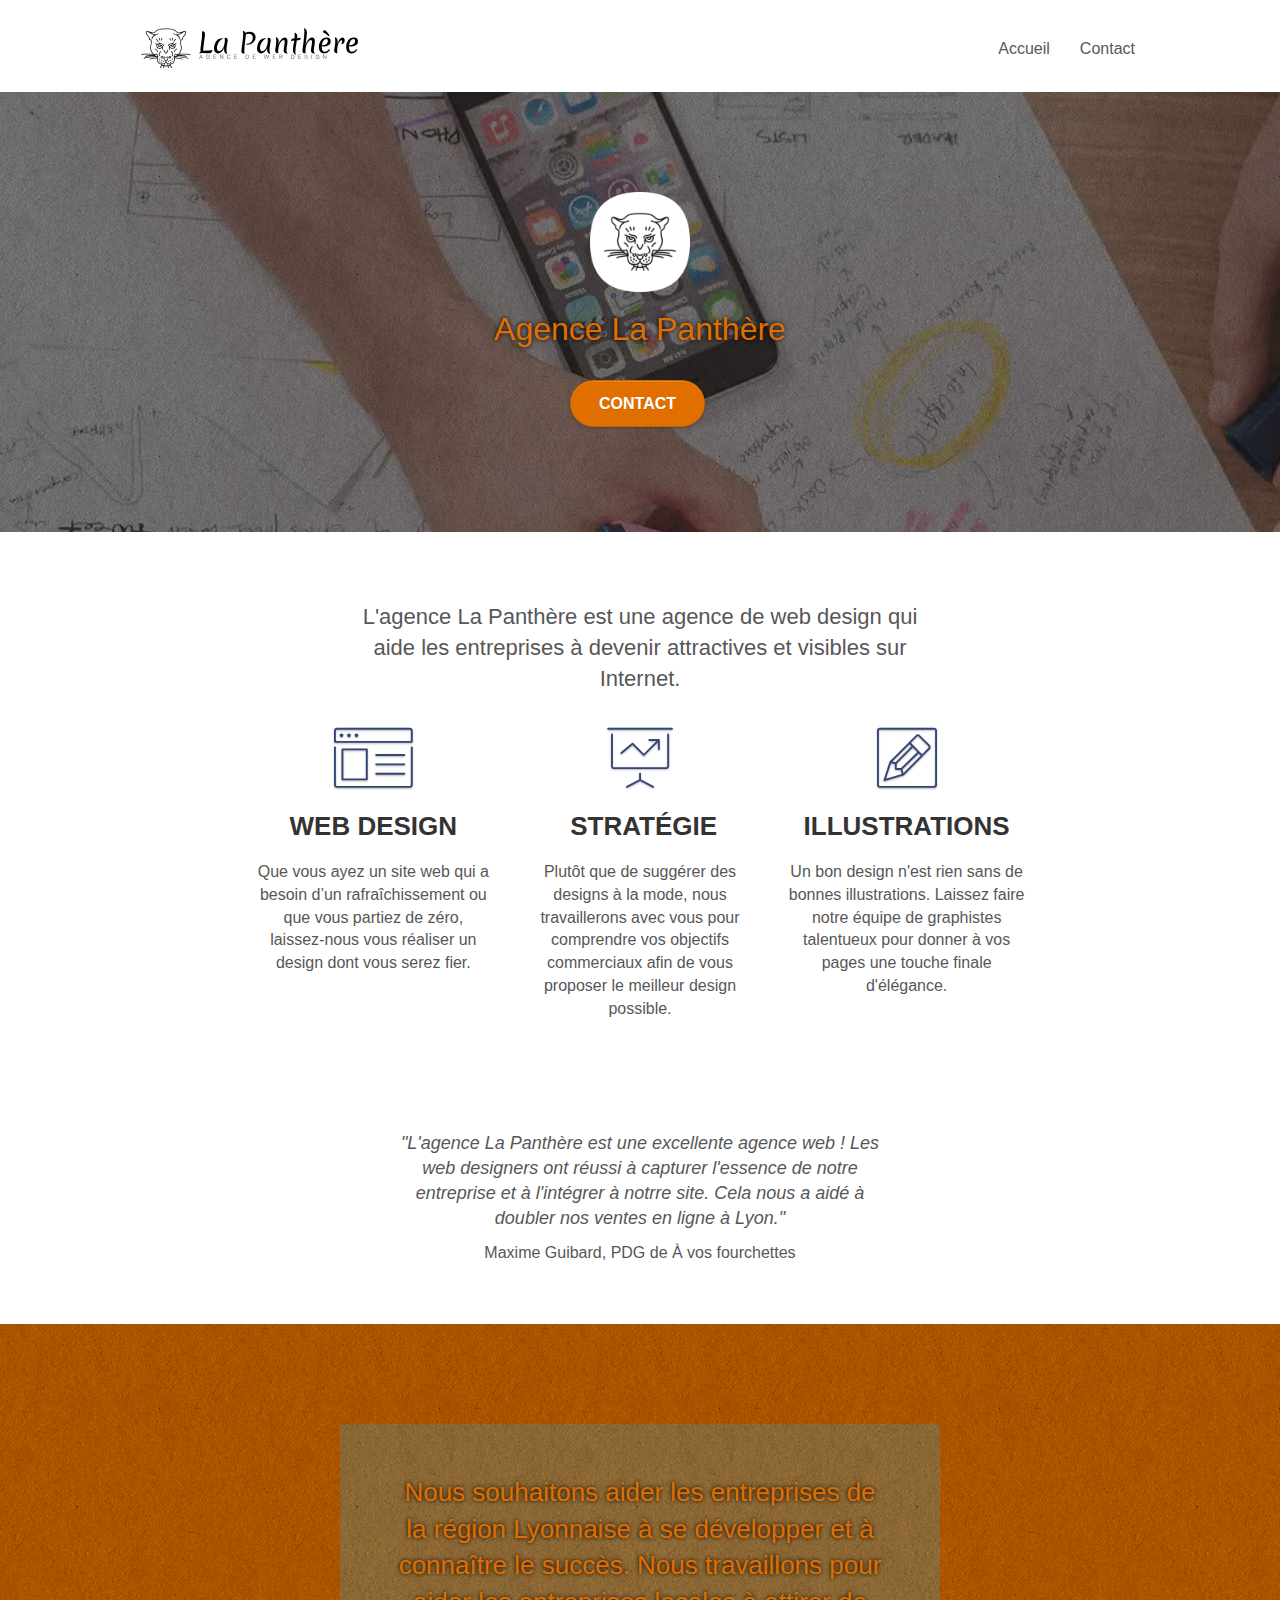
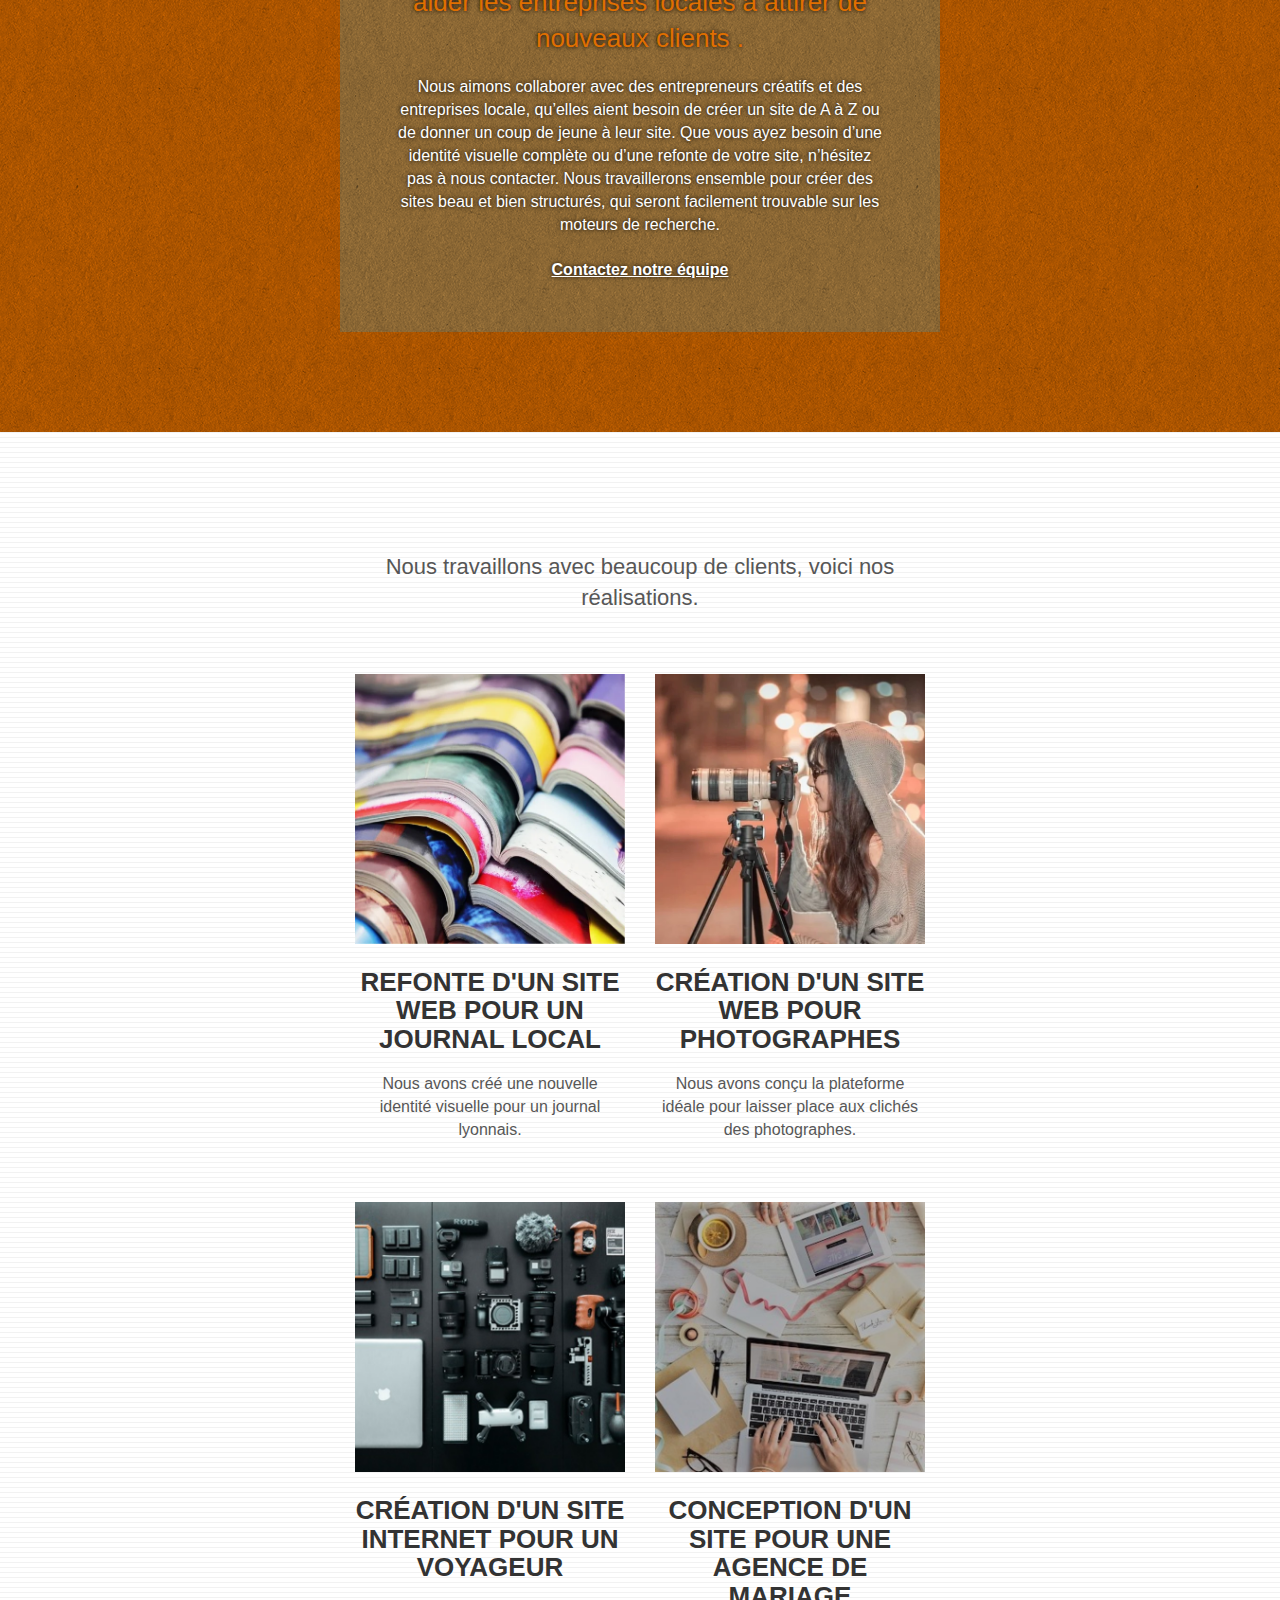
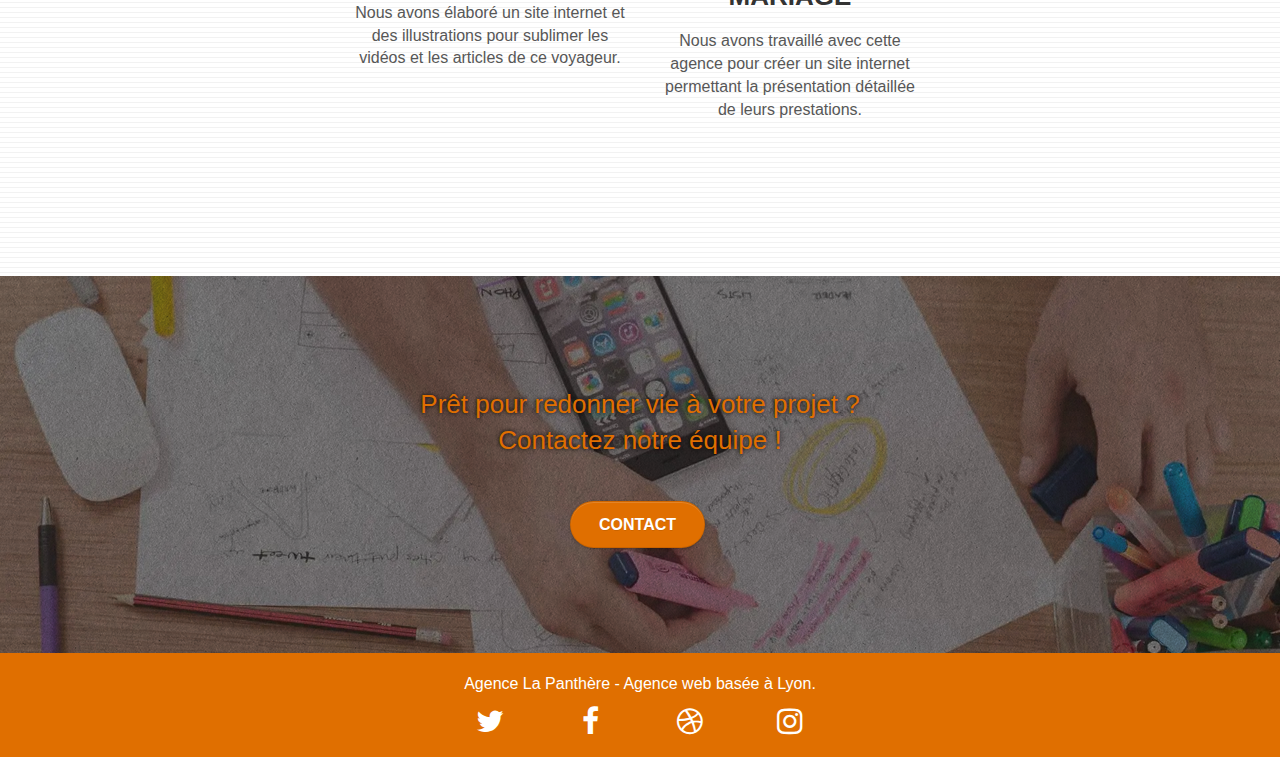
<file: index.html>
<!doctype html>
<html lang="fr">
<head>
    <meta charset="utf-8">
    <meta name="keywords" content="seo, google, site web, site internet, agence design paris, agence design, agence design,agence design,agence design,agence design,agence design,agence design,agence design,agence design">
    <meta name="description" content="L'agence La Panthère est une agence de web design qui aide les entreprises à devenir attractives et visibles sur Internet">
    <meta name="viewport" content="width=device-width, initial-scale=1.0, viewport-fit=cover">
    <link rel="shortcut icon" type="image/png" href="favicon.jpg">
    
	<link rel="stylesheet" type="text/css" href="./css/bootstrap.css">
	<link rel="stylesheet" type="text/css" href="style.css">
	<link rel="stylesheet" type="text/css" href="./css/font-awesome.css">
	<link rel="stylesheet" type="text/css" href="./css/et-line.css">
	
    
	<script src="./js/jquery-2.1.0.js"></script>
	<script src="./js/bootstrap.js"></script>
	<script src="./js/blocs.js"></script>
	<script src="./js/jquery.touchSwipe.js" defer></script>
	<script src="./js/gmaps.js"></script>

    <title>Agence Web La Panthère</title>

    
<!-- Analytics -->
 
<!-- Analytics END -->
    
</head>
<body>
<!-- Principal conteneur -->
<div class="page-container">
    
<!-- bloc-0 -->
<header class="bloc bgc-white l-bloc " id="bloc-0">
	<div class="container bloc-sm">

		<nav class="navbar row">
			<div class="navbar-header">
				<a class="navbar-brand" href="index.html"><img src="img/agence-la-panthere-monochrome.svg" alt="Agence La Panthère" height="40" /></a>
				<button id="nav-toggle" type="button" class="ui-navbar-toggle navbar-toggle" data-toggle="collapse" data-target=".navbar-1">
					<span class="sr-only">Toggle navigation</span><span class="icon-bar"></span><span class="icon-bar"></span><span class="icon-bar"></span>
				</button>
			</div>
			<div class="collapse navbar-collapse navbar-1 special-dropdown-nav">
				<ul class="site-navigation nav navbar-nav">
					<li>
						<a href="index.html">Accueil</a>
					</li>
					<li>
					</li>
					<li>
						<a href="page2.html">Contact</a>
					</li>
				</ul>
			</div>
		</nav>
	</div>
</header>
<!-- bloc-0 END -->

<!-- bloc-1-presentation -->
<section class="bloc bgc-dark-slate-blue bg-banniere d-bloc bg-t-edge bloc-bg-texture texture-paper b-parallax" id="bloc-1-hero">
	<div class="container bloc-lg">
		<div class="row tight-width-whitespace">
			<article class="col-sm-12">
				<img src="img/logo.webp" class="center-block image-resize-mode" width="100" alt="Logo de l'Agence web La Panthère" />
				<h1 class="text-center hero-bloc-text tc-white ">
					Agence La Panthère
				</h1>
				<div class="text-center">
					<a href="page2.html" class="btn btn-lg btn-clean btn-rd cta-hero btn-atomic-tangerine" id="cta-hero">Contact</a>
				</div>
			</article>
		</div>
	</div>
</section>
<!-- bloc-1-presentation END -->

<!-- bloc-2-services -->
<main class="bloc bgc-white l-bloc" id="bloc-2-services">
	<div class="container bloc-md">
		<div class="row">
			<div class="col-sm-12 text-center">
				<h2>L'agence La Panthère est une agence de web design qui aide les entreprises à devenir attractives et visibles sur Internet.
				</h2>
			</div>
		</div>
		<div class="row voffset-lg med-width-whitespace">
			<div class="col-sm-4">
				<div class="text-center">
					<span class="et-icon-browser sm-shadow icon-dark-slate-blue icons icon-lg"></span>
				</div>
				<h3 class="mg-md text-center">
					Web design
				</h3>
				<p class="text-center ">
					Que vous ayez un site web qui a besoin d&rsquo;un rafraîchissement ou que vous partiez de zéro, laissez-nous vous réaliser un design dont vous serez fier.
				</p>
			</div>
			<div class="col-sm-4">
				<div class="text-center">
					<span class="et-icon-presentation sm-shadow icon-dark-slate-blue icons icon-lg"></span>
				</div>
				<h3 class="mg-md text-center">
					&nbsp;Stratégie
				</h3>
				<p class="text-center ">
					Plutôt que de suggérer des designs à la mode, nous travaillerons avec vous pour comprendre vos objectifs commerciaux afin de vous proposer le meilleur design possible.<br>
				</p>
			</div>
			<div class="col-sm-4">
				<div class="text-center">
					<span class="et-icon-edit sm-shadow icon-dark-slate-blue icons icon-lg"></span>
				</div>
				<h3 class="mg-md text-center">
					Illustrations
				</h3>
				<p class="text-center ">
					Un bon design n'est rien sans de bonnes illustrations. Laissez faire notre équipe de graphistes talentueux pour donner à vos pages une touche finale d'élégance.
				</p>
			</div>
		</div>
		<div class="row voffset-lg voffset">
			<div class="col-xs-12 col-md-8 col-md-offset-2 text-center">
				<h2>
					"L'agence La Panthère est une excellente agence web ! Les web designers ont réussi à capturer l'essence de notre entreprise et à l'intégrer à notrre site. Cela nous a aidé à doubler nos ventes en ligne à Lyon."
				</h2>
				<p>Maxime Guibard, PDG de À vos fourchettes</p>
			</div>
		</div>
	</div>
</main>
<!-- bloc-2-services END -->

<!-- bloc-3-what-i-do -->
<div class="bloc tc-white bgc-atomic-tangerine bg-presentation d-bloc bloc-bg-texture texture-paper b-parallax" id="bloc-3-what-i-do">
	<div class="container bloc-lg">
		<div class="row tight-width-whitespace black-background">
			<div class="col-sm-12">
				<h2 class="mg-md text-center tc-white">
					Nous souhaitons aider les entreprises de la région Lyonnaise à se développer et à connaître le succès. Nous travaillons pour aider les entreprises locales à attirer de nouveaux clients .<br>
				</h2>
				<p class="text-center white">
					Nous aimons collaborer avec des entrepreneurs créatifs et des entreprises locale, qu’elles aient besoin de créer un site de A à Z ou de donner un coup de jeune à leur site. Que vous ayez besoin d’une identité visuelle complète ou d’une refonte de votre site, n’hésitez pas à nous contacter. Nous travaillerons ensemble pour créer des sites beau et bien structurés, qui seront facilement trouvable sur les moteurs de recherche. <br><br><a class="ltc-white bold-link" href="page2.html">Contactez notre équipe</a><br>
				</p>
			</div>
		</div>
	</div>
</div>
<!-- bloc-3-what-i-do END -->

<!-- bloc-4-portfolio -->
<section class="bloc bgc-white bg-lines-h2-bg bg-repeat l-bloc" id="bloc-4-portfolio">
	<div class="container bloc-lg">
		<div class="row">
			<div class="col-sm-12 text-center">
				<h2>
					Nous travaillons avec beaucoup de clients, voici nos réalisations.
				</h2>
			</div>
		</div>
		<div class="row tight-width-whitespace portfolio-row">
			<div class="col-sm-6">
				<a href="#" data-lightbox="img/1.webp" data-gallery-id="gallery-1" data-caption="Refonte d'un site web pour un journal local" data-frame="snapshot-lb"><img src="img/1.webp" alt="Refonte d'un site web journal" class="img-responsive portfolio-thumb" /></a>
				<h3 class="mg-md text-center">
					Refonte d'un site web pour un journal local
				</h3>
				<p class="text-center">
					Nous avons créé une nouvelle identité visuelle pour un journal lyonnais.
				</p>
			</div>
			<div class="col-sm-6">
				<a href="#" data-lightbox="img/2.webp" data-gallery-id="gallery-1" data-caption="Création d'un site web pour photographes" data-frame="snapshot-lb"><img src="img/2.webp" class="img-responsive portfolio-thumb" alt="Création d'un site web pour photographes" /></a>
				<h3 class="mg-md text-center">
					Création d'un site web pour photographes
				</h3>
				<p class="text-center">
					Nous avons conçu la plateforme idéale pour laisser place aux clichés des photographes.
				</p>
			</div>
		</div>
		<div class="row tight-width-whitespace portfolio-row">
			<div class="col-sm-6">
				<a href="#" data-lightbox="img/3.webp" data-gallery-id="gallery-1" data-caption="Création d'un site internet pour un voyageur" data-frame="snapshot-lb"><img src="img/3.webp" class="img-responsive portfolio-thumb" alt="Création d'un site web pour voyageur"/></a>
				<h3 class="mg-md text-center">
					Création d'un site internet pour un voyageur
				</h3>
				<p class="text-center">
					Nous avons élaboré un site internet et des illustrations pour sublimer les vidéos et les articles de ce voyageur.
				</p>
			</div>
			<div class="col-sm-6">
				<a href="#" data-lightbox="img/4.webp" data-gallery-id="gallery-1" data-caption="Conception d'un site pour une agence de mariage" data-frame="snapshot-lb"><img src="img/4.webp" class="img-responsive portfolio-thumb" alt="Création d'un site web pour agence de mariage" /></a>
				<h3 class="mg-md text-center">
					Conception d'un site pour une agence de mariage
				</h3>
				<p class="text-center">
					Nous avons travaillé avec cette agence pour créer un site internet permettant la présentation détaillée de leurs prestations.
				</p>
			</div>
		</div>
	</div>
</section>
<!-- bloc-4-portfolio END -->

<!-- bloc-5-cta -->
<section class="bloc bgc-dark-slate-blue bg-banniere d-bloc bloc-bg-texture texture-paper" id="bloc-5-cta">
	<div class="container bloc-lg">
		<div class="row">
			<h2 class="mg-md text-center tc-white">
				Prêt pour redonner vie à votre projet ?<br>Contactez notre équipe !
			</h2>
			<div class="col-sm-12 text-center">
				<a href="page2.html" class="btn btn-atomic-tangerine btn-clean btn-rd btn-lg cta-hero">Contact</a>
			</div>
		</div>
	</div>
</section>
<!-- bloc-5-cta END -->

<!-- Footer - bloc-8 -->
<footer class="bloc bgc-atomic-tangerine d-bloc" id="bloc-8">
	<div class="container bloc-sm">
		<div class="row">
			<div class="col-sm-12">
				<p class="text-center white">
					Agence La Panthère - Agence web basée à Lyon.<br>
				</p>
				<div class="row row-no-gutters social">
					<div class="col-sm-3">
						<div class="text-center">
							<a class="social" aria-label="Accédez à notre compte twitter" href="index.html"><span class="fa fa-twitter icon-md"></span></a>
						</div>
					</div>
					<div class="col-sm-3">
						<div class="text-center">
							<a class="social" aria-label="Accédez à notre compte facebook" href="index.html"><span class="fa fa-facebook icon-md"></span></a>
						</div>
					</div>
					<div class="col-sm-3">
						<div class="text-center">
							<a class="social" aria-label="Accédez à notre compte dribble" href="index.html"><span class="fa fa-dribbble icon-md"></span></a>
						</div>
					</div>
					<div class="col-sm-3">
						<div class="text-center">
							<a class="social" aria-label="Accédez à notre compte instagram" href="index.html"><span class="fa fa-instagram icon-md"></span></a>
						</div>
					</div>
				</div>
			</div>
		</div>
	</div>
</footer>
<!-- Footer - bloc-8 END -->

</div>
<!-- Principal conteneur END -->
    

</body>
</html>
</file>
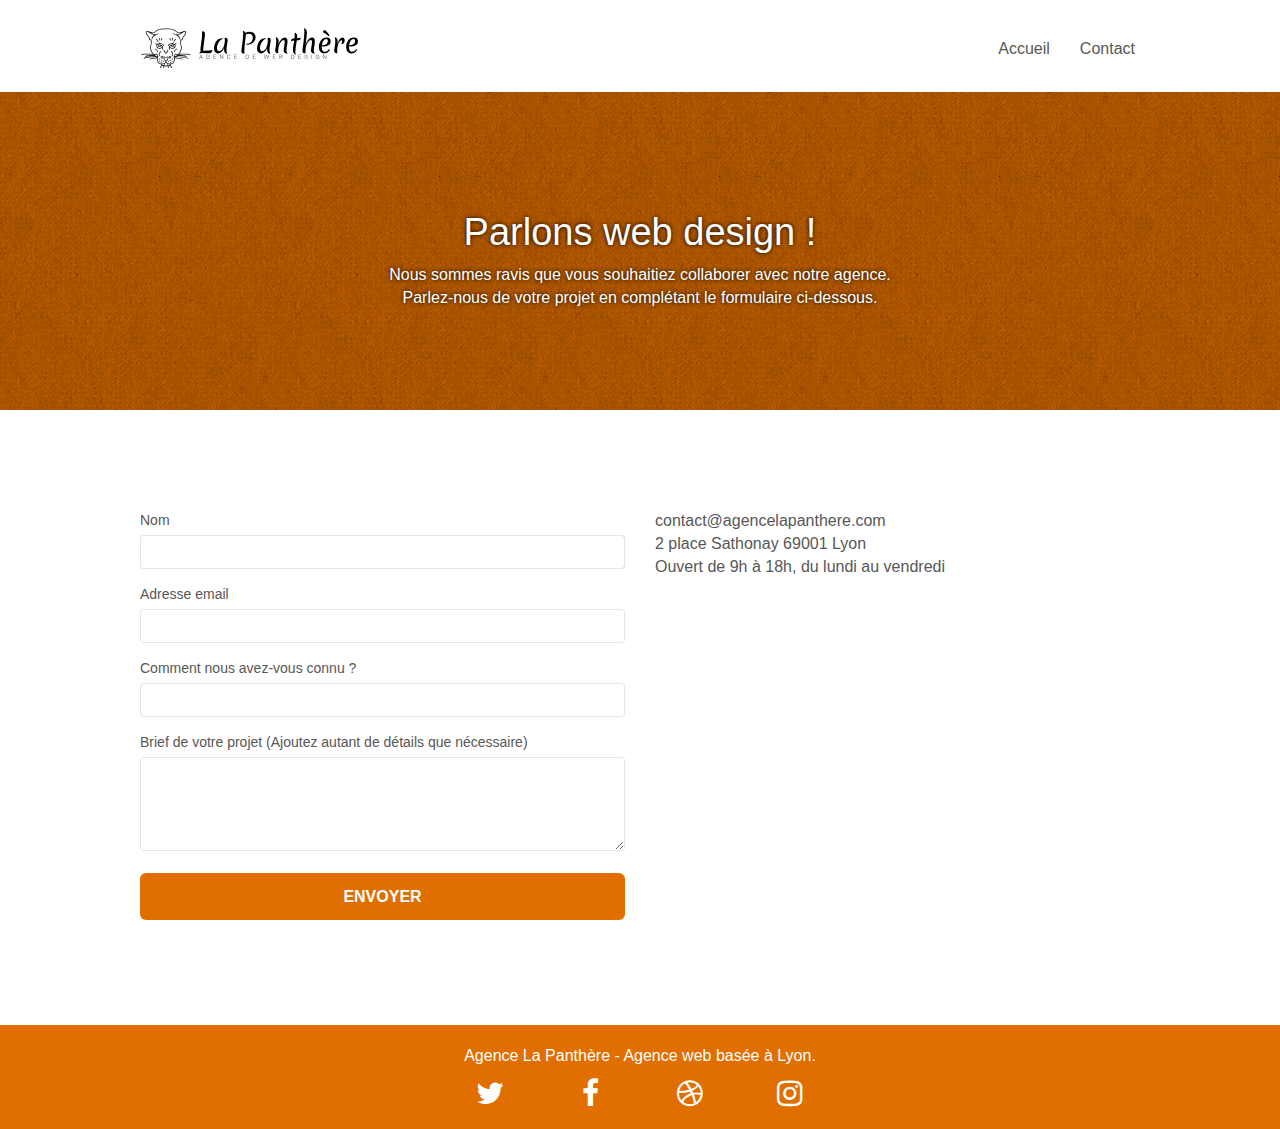
<file: page2.html>
<!doctype html>
<html lang="fr">
<head>
    <meta charset="utf-8">
    <meta name="keywords" content="">
    <meta name="description" content="L'agence La Panthère est une agence de web design qui aide les entreprises à devenir attractives et visibles sur Internet">
    <meta name="viewport" content="width=device-width, initial-scale=1.0, viewport-fit=cover">
    <link rel="shortcut icon" type="image/png" href="favicon.jpg">
    
	<link rel="stylesheet" type="text/css" href="./css/bootstrap.css">
	<link rel="stylesheet" type="text/css" href="style.css">
	<link rel="stylesheet" type="text/css" href="./css/font-awesome.css">
	<link rel="stylesheet" type="text/css" href="./css/et-line.css">
	
    
	<script src="./js/jquery-2.1.0.js"></script>
	<script src="./js/bootstrap.js"></script>
	<script src="./js/blocs.js"></script>
	<script src="./js/jqBootstrapValidation.js"></script>
	<script src="./js/formHandler.js"></script>
    <title>Contactez L'agence Web La Panthère</title>

    
<!-- Analytics -->
 
<!-- Analytics END -->
    
</head>
<body>
<!-- Principal conteneur -->
<div class="page-container">
    
<!-- bloc-0 -->
<header class="bloc bgc-white l-bloc " id="bloc-0">
	<div class="container bloc-sm">
		<nav class="navbar row">
			<div class="navbar-header">
				<a class="navbar-brand" href="index.html"><img src="img/agence-la-panthere-monochrome.svg" alt="Agence web La Panthère" height="40" /></a>
				<button id="nav-toggle" type="button" class="ui-navbar-toggle navbar-toggle" data-toggle="collapse" data-target=".navbar-1">
					<span class="sr-only">Toggle navigation</span><span class="icon-bar"></span><span class="icon-bar"></span><span class="icon-bar"></span>
				</button>
			</div>
			<div class="collapse navbar-collapse navbar-1 special-dropdown-nav">
				<ul class="site-navigation nav navbar-nav">
					<li>
						<a href="index.html">Accueil</a>
					</li>
					<li>
					</li>
					<li>
						<a href="page2.html">Contact</a>
					</li>
				</ul>
			</div>
		</nav>
	</div>
</header>
<!-- bloc-0 END -->

<!-- bloc-6 -->
<section class="bloc bg-dots-bg bg-repeat bgc-atomic-tangerine d-bloc bloc-bg-texture texture-paper" id="bloc-6">
	<div class="container bloc-lg">
		<div class="row">
			<div class="col-sm-12">
				<h1 class="text-center hero-bloc-text tc-white">
					Parlons web design !
				</h1>
				<p class="text-center mg-lg tc-white tight-width-whitespace">
					Nous sommes ravis que vous souhaitiez collaborer avec notre agence.<br>
					Parlez-nous de votre projet en complétant le formulaire ci-dessous.
				</p>
			</div>
		</div>
	</div>
</section>
<!-- bloc-6 END -->

<!-- bloc-7 -->
<main class="bloc bgc-white l-bloc" id="bloc-7">
	<div class="container bloc-lg">
		<div class="row">
			<div class="col-sm-6">
				<form id="form_1">
					<div class="form-group">
						<label for="name">
							Nom
						</label>
						<input id="name" class="form-control" required aria-required="true"/>
					</div>
					<div class="form-group">
						<label for="email">
							Adresse email
						</label>
						<input id="email" class="form-control" type="email" required aria-required="true"/>
					</div>
					<div class="form-group">
						<label for="input_504">
							Comment nous avez-vous connu ?
						</label>
						<input class="form-control" type="email" required id="input_504" aria-required="true" />
					</div>
					<div class="form-group">
						<label for="message">
							Brief de votre projet (Ajoutez autant de détails que nécessaire)<br>
						</label><textarea id="message" class="form-control" rows="4" cols="50" required aria-required="true"></textarea>
					</div> 
					<button class="bloc-button btn btn-lg btn-block cta-hero btn-atomic-tangerine" aria-label="Envoyez les informations" type="submit">
						Envoyer
					</button>
				</form>
			</div>
			<div class="col-sm-6">
				<p>
					contact@agencelapanthere.com<br>2 place Sathonay 69001 Lyon<br>Ouvert de 9h à 18h, du lundi au vendredi<br>
				</p>
			</div>
		</div>
	</div>
</main>
<!-- bloc-7 END -->

<!-- ScrollToTop Button -->
<a class="bloc-button btn btn-d scrollToTop" onclick="scrollToTarget('1')"><span class="fa fa-chevron-up"></span></a>
<!-- ScrollToTop Button END-->


<!-- Footer - bloc-8 -->
<footer class="bloc bgc-atomic-tangerine d-bloc" id="bloc-8">
	<div class="container bloc-sm">
		<div class="row">
			<div class="col-sm-12">
				<p class="text-center white">
					Agence La Panthère - Agence web basée à Lyon.<br>
				</p>
				<div class="row row-no-gutters social">
					<div class="col-sm-3">
						<div class="text-center">
							<a class="social" aria-label="Accédez à notre compte twitter" href="index.html"><span class="fa fa-twitter icon-md"></span></a>
						</div>
					</div>
					<div class="col-sm-3">
						<div class="text-center">
							<a class="social" aria-label="Accédez à notre compte facebook" href="index.html"><span class="fa fa-facebook icon-md"></span></a>
						</div>
					</div>
					<div class="col-sm-3">
						<div class="text-center">
							<a class="social" aria-label="Accédez à notre compte dribble" href="index.html"><span class="fa fa-dribbble icon-md"></span></a>
						</div>
					</div>
					<div class="col-sm-3">
						<div class="text-center">
							<a class="social" aria-label="Accédez à notre compte instagram" href="index.html"><span class="fa fa-instagram icon-md"></span></a>
						</div>
					</div>
				</div>
			</div>
		</div>
	</div>
</footer>
<!-- Footer - bloc-8 END -->

</div>
<!-- Principal conteneur END -->
    

</body>
</html>
</file>
<file: style.css>
body {
    margin: 0;
    padding: 0;
    background: #FFF;
    overflow-x: hidden;
    -webkit-font-smoothing: antialiased;
    -moz-osx-font-smoothing: grayscale;
}

a,
button {
    transition: all .3s ease-in-out;
    outline: none!important;
}

a:hover {
    text-decoration: none;
    cursor: pointer;
}

#page-loading-blocs-notifaction {
    position: fixed;
    top: 0;
    bottom: 0;
    width: 100%;
    z-index: 100000;
    background: #FFFFFF url("img/pageload-spinner.gif") no-repeat center center;
}

.bloc {
    width: 100%;
    clear: both;
    background: 50% 50% no-repeat;
    padding: 0 50px;
    -webkit-background-size: cover;
    -moz-background-size: cover;
    -o-background-size: cover;
    background-size: cover;
    position: relative;
}

.bloc .container {
    padding-left: 0;
    padding-right: 0;
}

.bloc-lg {
    padding: 100px 50px;
}

.bloc-md {
    padding: 50px;
}

.bloc-sm {
    padding: 20px 50px;
}

.bg-center,
.bg-l-edge,
.bg-r-edge,
.bg-t-edge,
.bg-b-edge,
.bg-tl-edge,
.bg-bl-edge,
.bg-tr-edge,
.bg-br-edge,
.bg-repeat {
    -webkit-background-size: auto!important;
    -moz-background-size: auto!important;
    -o-background-size: auto!important;
    background-size: auto!important;
}

.bg-repeat {
    background: repeat;
}

.bg-t-edge {
    background: top no-repeat;
}

.bloc-bg-texture::before {
    content: "";
    background-size: 2px 2px;
    position: absolute;
    top: 0;
    bottom: 0;
    left: 0;
    right: 0;
}

.texture-paper::before {
    background: url("img/texture-paper.png");
    background-size: 280px 280px;
}

.b-parallax {
    background-attachment: fixed;
}

.d-bloc {
    color: rgba(255, 255, 255, .7);
}

.d-bloc button:hover {
    color: rgba(255, 255, 255, .9);
}

.d-bloc .icon-round,
.d-bloc .icon-square,
.d-bloc .icon-rounded,
.d-bloc .icon-semi-rounded-a,
.d-bloc .icon-semi-rounded-b {
    border-color: rgba(255, 255, 255, .9);
}

.d-bloc .divider-h span {
    border-color: rgba(255, 255, 255, .2);
}

.d-bloc .a-btn,
.d-bloc .navbar a,
.d-bloc .navbar-brand,
.d-bloc a .icon-sm,
.d-bloc a .icon-md,
.d-bloc a .icon-lg,
.d-bloc a .icon-xl,
.d-bloc h1 a,
.d-bloc h2 a,
.d-bloc h3 a,
.d-bloc h4 a,
.d-bloc h5 a,
.d-bloc h6 a,
.d-bloc p a {
    color: rgba(255, 255, 255);
}

.d-bloc .a-btn:hover,
.d-bloc .navbar a:hover,
.d-bloc .navbar-brand:hover,
.d-bloc a:hover .icon-sm,
.d-bloc a:hover .icon-md,
.d-bloc a:hover .icon-lg,
.d-bloc a:hover .icon-xl,
.d-bloc h1 a:hover,
.d-bloc h2 a:hover,
.d-bloc h3 a:hover,
.d-bloc h4 a:hover,
.d-bloc h5 a:hover,
.d-bloc h6 a:hover,
.d-bloc p a:hover {
    color: rgba(255, 255, 255, 1);
}

.d-bloc .navbar-toggle .icon-bar {
    background: rgba(255, 255, 255, 1);
}

.d-bloc .btn-wire,
.d-bloc .btn-wire:hover {
    color: rgba(255, 255, 255, 1);
    border-color: rgba(255, 255, 255, 1);
}

.d-bloc .panel {
    color: rgba(0, 0, 0, .5);
}

.d-bloc .panel button:hover {
    color: rgba(0, 0, 0, .7);
}

.d-bloc .panel icon {
    border-color: rgba(0, 0, 0, .7);
}

.d-bloc .panel .divider-h span {
    border-color: rgba(0, 0, 0, .1);
}

.d-bloc .panel .a-btn {
    color: rgba(0, 0, 0, .6);
}

.d-bloc .panel .a-btn:hover {
    color: rgba(0, 0, 0, 1);
}

.d-bloc .panel .btn-wire,
.d-bloc .panel .btn-wire:hover {
    color: rgba(0, 0, 0, .7);
    border-color: rgba(0, 0, 0, .3);
}

.d-bloc .panel,
.l-bloc {
    color: rgba(0, 0, 0, .5);
}

.d-bloc .panel button:hover,
.l-bloc button:hover {
    color: rgba(0, 0, 0, .7);
}

.l-bloc .icon-round,
.l-bloc .icon-square,
.l-bloc .icon-rounded,
.l-bloc .icon-semi-rounded-a,
.l-bloc .icon-semi-rounded-b {
    border-color: rgba(0, 0, 0, .7);
}

.d-bloc .panel .divider-h span,
.l-bloc .divider-h span {
    border-color: rgba(0, 0, 0, .1);
}

.d-bloc .panel .a-btn,
.l-bloc .a-btn,
.l-bloc .navbar a,
.l-bloc .navbar-brand,
.l-bloc a .icon-sm,
.l-bloc a .icon-md,
.l-bloc a .icon-lg,
.l-bloc a .icon-xl,
.l-bloc h1 a,
.l-bloc h2 a,
.l-bloc h3 a,
.l-bloc h4 a,
.l-bloc h5 a,
.l-bloc h6 a,
.l-bloc p a {
    color: rgba(0, 0, 0, .6);
}

.d-bloc .panel .a-btn:hover,
.l-bloc .a-btn:hover,
.l-bloc .navbar a:hover,
.l-bloc .navbar-brand:hover,
.l-bloc a:hover .icon-sm,
.l-bloc a:hover .icon-md,
.l-bloc a:hover .icon-lg,
.l-bloc a:hover .icon-xl,
.l-bloc h1 a:hover,
.l-bloc h2 a:hover,
.l-bloc h3 a:hover,
.l-bloc h4 a:hover,
.l-bloc h5 a:hover,
.l-bloc h6 a:hover,
.l-bloc p a:hover {
    color: rgba(0, 0, 0, 1);
}

.l-bloc .navbar-toggle .icon-bar {
    color: rgba(0, 0, 0, .6);
}

.d-bloc .panel .btn-wire,
.d-bloc .panel .btn-wire:hover,
.l-bloc .btn-wire,
.l-bloc .btn-wire:hover {
    color: rgba(0, 0, 0, .7);
    border-color: rgba(0, 0, 0, .3);
}

.voffset {
    margin-top: 30px;
}

.voffset-lg {
    margin-top: 80px;
}

.row-no-gutters {
    margin-right: 0;
    margin-left: 0;
}

.row.row-no-gutters > [class^="col-"],
.row.row-no-gutters > [class*=" col-"] {
    padding-right: 0;
    padding-left: 0;
}

#bloc-1-hero h1 {
    font-size: 32px;
}

.navbar {
    margin-bottom: 0;
    z-index: 1;
}

.navbar-brand {
    height: auto;
    padding: 3px 15px;
    font-size: 25px;
    font-weight: normal;
    font-weight: 600;
    line-height: 44px;
}

.navbar-brand img {
    max-height: 200px;
    margin: 0 5px 0 0;
    display: inline;
}

.navbar-brand img[src$=svg] {
    min-width: 100px;
}

.nav-center .navbar-brand img {
    margin: 0;
}

.navbar .nav {
    padding-top: 2px;
    margin-right: -16px;
    float: right;
    z-index: 1;
}

.nav > li {
    float: left;
    margin-top: 4px;
    font-size: 16px;
}

.navbar-nav .open .dropdown-menu > li > a {
    text-align: inherit;
}

.nav > li a:hover,
.nav > li a:focus {
    background: transparent;
}

.navbar-toggle {
    margin: 10px 10px 0 0;
    border: 0px;
}

.navbar-toggle:hover {
    background: transparent!important;
}

.navbar-toggle .icon-bar {
    background-color: rgba(0, 0, 0, .5);
    width: 26px;
}

.nav-invert .navbar .nav {
    float: left;
}

.nav-invert .navbar-header,
.nav-invert .navbar-brand {
    float: right;
    position: relative;
    z-index: 2;
}

@media (min-width: 768px) {
    .site-navigation {
        position: absolute;
        top: 50%;
        right: 20px;
        transform: translate(0, -50%);
        -webkit-transform: translateY(-50%);
    }
    .nav > li .dropdown-menu a,
    .nav > li .dropdown-menu a:hover {
        color: #484848;
    }
    .nav-invert .site-navigation {
        left: 0;
        right: 0;
    }
    .nav-center {
        text-align: center;
    }
    .nav-center .navbar-header {
        width: 100%;
    }
    .nav-center .navbar-header,
    .nav-center .navbar-brand,
    .nav-center .nav > li {
        float: none;
        display: inline-block;
    }
    .nav-center .site-navigation {
        position: relative;
        width: 100%;
        right: 0;
        margin-right: 0px;
        margin-top: 20px;
    }
    .nav-center.mini-nav .navbar-toggle {
        float: none;
        margin: 10px auto 0;
    }
}

.nav > li > .dropdown a {
    background: none!important;
    display: block;
    padding: 14px 15px;
}

nav .caret {
    margin: 0 5px;
}

.dropdown-menu .dropdown-menu {
    top: -8px;
    left: 100%;
}

.dropdown-menu .dropmenu-flow-right {
    top: 100%;
    left: 0;
    margin-left: -1px;
    border-top-left-radius: 0;
    border-top-right-radius: 0;
}

.dropdown-menu .dropdown span {
    border: 4px solid black;
    border-top-color: transparent;
    border-right-color: transparent;
    border-bottom-color: transparent;
    margin: 6px -5px 0 0!important;
    float: right;
}

.mg-md {
    margin-top: 10px;
    margin-bottom: 20px;
    position: relative;
    font-size: 26px;
}

.mg-lg {
    margin-top: 10px;
    margin-bottom: 40px;
}

.btn {
    margin: 0 5px 5px 0;
}

.btn.pull-right {
    margin: 0 0 5px 5px;
}

.btn-d,
.btn-d:hover,
.btn-d:focus {
    color: #FFF;
    background: rgba(0, 0, 0, .3);
}

button {
    outline: none!important;
}

.btn-rd {
    border-radius: 40px;
}

.btn-clean {
    border: 1px solid rgba(0, 0, 0, .08);
    border-bottom-color: rgba(0, 0, 0, .1);
    text-shadow: 0 1px 0 rgba(0, 0, 1, .1);
    box-shadow: 0 1px 3px rgba(0, 0, 1, .25), inset 0 1px 0 0 rgba(255, 255, 255, .15);
}

.icon-md {
    font-size: 30px!important;
}

.icon-lg {
    font-size: 60px!important;
}

.sm-shadow {
    text-shadow: 0 1px 2px rgba(0, 0, 0, .3);
}

.panel-sq,
.panel-sq .panel-heading,
.panel-sq .panel-footer {
    border-radius: 0;
}

.panel-rd {
    border-radius: 30px;
}

.panel-rd .panel-heading {
    border-radius: 29px 29px 0 0;
}

.panel-rd .panel-footer {
    border-radius: 0 0 29px 29px;
}

.form-control {
    border-color: rgba(0, 0, 0, .1);
    box-shadow: none;
}

.scrollToTop {
    width: 40px;
    height: 40px;
    position: fixed;
    bottom: 20px;
    right: 20px;
    opacity: 0;
    z-index: 500;
    transition: all .3s ease-in-out;
}

.scrollToTop span {
    margin-top: 6px;
}

.showScrollTop {
    font-size: 14px;
    opacity: 1;
}

a[data-lightbox] {
    position: relative;
    display: block;
    text-align: center;
}

a[data-lightbox]:hover::before {
    content: "+";
    font-family: "HelveticaNeue-Light", "Helvetica Neue Light", "Helvetica Neue", Helvetica, Arial;
    font-size: 32px;
    width: 50px;
    height: 50px;
    margin-left: -25px;
    border-radius: 50%;
    background: rgba(0, 0, 0, .6);
    color: #FFF;
    font-weight: 100;
    z-index: 1;
    position: absolute;
    top: 50%;
    transform: translateY(-50%);
    -webkit-transform: translateY(-50%);
}

a[data-lightbox]:hover img {
    opacity: 0.6;
    -webkit-animation-fill-mode: none;
    animation-fill-mode: none;
}

#lightbox-modal {
    display: flex;
    align-items: center;
}

#lightbox-modal .modal-dialog {
    width: 90%;
    max-width: 900px;
    margin: 0 auto 0;
}

#lightbox-modal .modal-dialog img {
    max-height: 90vh;
    margin: 0 auto;
}

.lightbox-caption {
    padding: 20px;
    color: #FFF;
    background: rgba(0, 0, 0, .5);
    position: absolute;
    left: 15px;
    right: 15px;
    bottom: 5px;
}

.close-lightbox {
    color: #FFF;
    font-size: 30px;
    position: absolute;
    top: 20px;
    right: 20px;
    z-index: 20;
    background: rgba(0, 0, 0, .5);
    border: none;
    line-height: 30px;
    padding: 0 9px 5px;
    opacity: 0.3;
}

.close-lightbox:hover,
.next-lightbox:hover,
.prev-lightbox:hover {
    opacity: 1.0;
    color: #FFF;
}

.next-lightbox,
.prev-lightbox {
    font-size: 20px;
    color: rgba(255, 255, 255, .9);
    background: rgba(0, 0, 0, .5);
    transition: all .2s ease-in-out;
    position: absolute;
    top: 45%;
    z-index: 1;
    opacity: 0.4;
}

.next-lightbox {
    padding: 6px 8px 1px 13px;
    right: 25px;
}

.prev-lightbox {
    padding: 6px 13px 1px 10px;
    left: 25px;
}

.snapshot-lb .modal-body {
    padding-bottom: 45px;
}

.snapshot-lb .lightbox-caption {
    padding: 0;
    color: rgba(0, 0, 0, .5);
    background: none;
}

h1,
h2,
h3,
h4,
h5,
h6,
p,
label,
.btn,
a {
    font-family: "helvetica";
    font-weight: 400;
    color: #575757!important;
}

.container {
    max-width: 1000px;
}

.hero-bloc-text {
    font-size: 38px;
}

.hero-bloc-text-sub {
    font-size: 36px;
}

.statement-bloc-text {
    line-height: 26px;
    font-style: italic;
    font-size: 20px;
    text-align: center;
    font-weight: lighter;
    max-width: 520px;
    margin: auto auto auto auto;
}

p {
    font-size: 16px;
}

.tight-width-whitespace {
    max-width: 600px;
    margin: auto auto auto auto;
}

.h1 {
    font-size: 20px;
    font-family: "Open Sans";
}

.cta-hero {
    margin-top: 22px;
    color: #FFFFFF!important;
    text-transform: uppercase;
    padding: 12px 28px 12px 28px;
    font-size: 16px;
    font-weight: 700;
}

.social {
    max-width: 400px;
    margin: auto auto auto auto;
}

h2 {
    font-size: 22px;
    line-height: 1.4em;
}

h3 {
    font-size: 15px;
    text-transform: uppercase;
    font-weight: 700;
    color: #333333!important;
}

.med-width-whitespace {
    max-width: 800px;
    margin: auto auto auto auto;
    box-shadow: 0px 0px 0px #000000;
}

h1 {
    color: #333333!important;
}

h4 {
    color: #333333!important;
}

.icons {
    margin-bottom: 14px;
    margin-top: 24px;
}

.white {
    color: #FFFFFF!important;
}

.portfolio-thumb {
    margin-bottom: 24px;
}

.portfolio-row {
    margin-bottom: 44px;
    margin-top: 50px;
}

.avatar {
    box-shadow: 0px 4px 9px rgba(0, 0, 0, 0.3);
}

.black-background {
    background-color: rgba(165, 147, 99, 0.7);
    padding: 40px 40px 40px 40px;
}

.bold-link {
    font-weight: 900;
    text-decoration: underline!important;
}

.bgc-white {
    background-color: #FFFFFF;
}

.bgc-dark-slate-blue {
    background-color: #364577;
}

.bgc-atomic-tangerine {
    background-color: #E06F00;
}

.col-sm-12.text-center h2 {
    display: inline-block;
    text-align: center;
    max-width: 600px;
}

.col-xs-12 h2 {
    display: inline-block;
    text-align: center;
    font-style: italic;
    max-width: 500px;
    font-size: 18px;
}

.tc-white {
    color: #E06F00!important;
    text-shadow: 0px 0px 4px black;
}

#bloc-6 h1, #bloc-6 p {
    color: #FFFFFF!important;
}

.btn-atomic-tangerine {
    background: #E06F00;
    color: #FFFFFF!important;
}

.btn-atomic-tangerine:hover {
    background: #c27956!important;
    color: #FFFFFF!important;
}

.ltc-white {
    color: #FFFFFF!important;
}

.ltc-white:hover {
    color: #cccccc!important;
}

.ltc-atomic-tangerine {
    color: #F3976C!important;
}

.ltc-atomic-tangerine:hover {
    color: #c27956!important;
}

.icon-dark-slate-blue {
    color: #364577!important;
    border-color: #364577!important;
}

.bg-dots-bg {
    background-image: url("img/dots-bg.png");
}

.bg-lines-h2-bg {
    background-image: url("img/lines-h2-bg.png");
}

.bg-banniere {
    background-image: url("img/agence-la-panthere.webp");
}

.bg-presentation {
    background-image: url("img/image-de-presentation.webp");
}

@media only screen and (max-width: 1024px) and (orientation: landscape) {
    .b-parallax {
        background-attachment: scroll;
    }
}

@media only screen and (max-width: 1366px) and (-webkit-min-device-pixel-ratio: 1.5) {
    .b-parallax {
        background-attachment: scroll;
    }
}

@media (max-width: 1024px) {
    .bloc {
        padding-left: 20px;
        padding-right: 20px;
    }
    .bloc.full-width-bloc,
    .bloc-tile-2.full-width-bloc .container,
    .bloc-tile-3.full-width-bloc .container,
    .bloc-tile-4.full-width-bloc .container {
        padding-left: 0;
        padding-right: 0;
    }
}

@media (max-width: 992px) and (min-width: 768px) {
    .navbar .nav {
        max-width: 80%
    }
    .nav-center.navbar .nav {
        max-width: 100%
    }
}

@media (max-width: 991px) {
    .container {
        width: 100%;
    }
    .b-parallax {
        background-attachment: scroll;
    }
    .page-container,
    #hero-bloc {
        overflow-x: hidden;
        position: relative;
    }
    .bloc-group,
    .bloc-group .bloc {
        display: block;
        width: 100%;
    }
    .bloc-fill-screen .fill-bloc-top-edge,
    .bloc-fill-screen .fill-bloc-bottom-edge {
        padding: 0 20px;
    }
}

@media (max-width: 767px) {
    .page-container {
        overflow-x: hidden;
        position: relative;
    }
    h1,
    h2,
    h3,
    h4,
    h5,
    h6,
    p,
    #disqus_thread {
        padding-left: 10px!important;
        padding-right: 10px!important;
    }
    .b-parallax {
        background-attachment: scroll;
    }
    .navbar .nav {
        padding-top: 0;
        border-top: 1px solid rgba(0, 0, 0, .2);
        float: none!important;
    }
    .navbar.row {
        margin-left: 0;
        margin-right: 0;
    }
    .site-navigation {
        position: inherit;
        transform: none;
        -webkit-transform: none;
        -ms-transform: none;
    }
    .nav > li {
        margin-top: 0;
        border-bottom: 1px solid rgba(0, 0, 0, .1);
        background: rgba(0, 0, 0, .05);
        text-align: left;
        padding-left: 15px;
        width: 100%;
    }
    .nav > li:hover {
        background: rgba(0, 0, 0, .08);
    }
    .dropdown .dropdown a .caret {
        float: none;
        margin: 5px 0 0 10px!important;
        border: 4px solid black;
        border-bottom-color: transparent;
        border-right-color: transparent;
        border-left-color: transparent;
    }
    #hero-bloc .navbar .nav {
        background: rgba(0, 0, 0, .8);
    }
    #hero-bloc .navbar .nav a {
        color: rgba(255, 255, 255, .6);
    }
    .hero {
        padding: 50px 0;
    }
    .hero-nav {
        left: -1px;
        right: -1px;
    }
    .navbar-collapse {
        padding: 0;
        overflow-x: hidden;
        -webkit-box-shadow: none;
        box-shadow: none;
    }
    .navbar-brand img {
        max-height: 40px;
        width: auto;
    }
    .nav-invert .navbar-header {
        float: none;
        width: 100%;
    }
    .nav-invert .navbar-toggle {
        float: left;
        margin-left: 10px;
    }
    .bloc {
        padding-left: 0;
        padding-right: 0;
    }
    .bloc-xxl,
    .bloc-xl,
    .bloc-lg {
        padding: 40px 0;
    }
    .bloc-sm,
    .bloc-md {
        padding-left: 0;
        padding-right: 0;
    }
    .bloc-tile-2 .container,
    .bloc-tile-3 .container,
    .bloc-tile-4 .container,
    .bloc-fill-screen .fill-bloc-top-edge,
    .bloc-fill-screen .fill-bloc-bottom-edge {
        padding-left: 0;
        padding-right: 0;
    }
    .a-block {
        padding: 0 10px;
    }
    .btn-dwn {
        display: none;
    }
    .voffset {
        margin-top: 5px;
    }
    .voffset-md {
        margin-top: 20px;
    }
    .voffset-lg {
        margin-top: 30px;
    }
    form {
        padding: 5px;
    }
    .close-lightbox {
        display: inline-block;
    }
    .blocsapp-device-iphone5 {
        background-size: 216px 425px;
        padding-top: 60px;
        width: 216px;
        height: 425px;
    }
    .blocsapp-device-iphone5 img {
        width: 180px;
        height: 320px;
    }
}

@media (max-width: 400px) {
    .bloc {
        padding-left: 0;
        padding-right: 0;
    }
}

@media (max-width: 767px) {
    .bloc-mob-center-text {
        text-align: center;
    }
}
</file>
<file: css/et-line.css>
@font-face {
    font-family: et-line;
    src: url(../fonts/et-line.eot);
    src: url(../fonts/et-line.eot?#iefix) format('embedded-opentype'), url(../fonts/et-line.woff) format('woff'), url(../fonts/et-line.ttf) format('truetype'), url(../fonts/et-line.svg#et-line) format('svg');
    font-weight: 400;
    font-style: normal
}

.et-icon-adjustments,
.et-icon-alarmclock,
.et-icon-anchor,
.et-icon-aperture,
.et-icon-attachment,
.et-icon-bargraph,
.et-icon-basket,
.et-icon-beaker,
.et-icon-bike,
.et-icon-book-open,
.et-icon-briefcase,
.et-icon-browser,
.et-icon-calendar,
.et-icon-camera,
.et-icon-caution,
.et-icon-chat,
.et-icon-circle-compass,
.et-icon-clipboard,
.et-icon-clock,
.et-icon-cloud,
.et-icon-compass,
.et-icon-desktop,
.et-icon-dial,
.et-icon-document,
.et-icon-documents,
.et-icon-download,
.et-icon-dribbble,
.et-icon-edit,
.et-icon-envelope,
.et-icon-expand,
.et-icon-facebook,
.et-icon-flag,
.et-icon-focus,
.et-icon-gears,
.et-icon-genius,
.et-icon-gift,
.et-icon-global,
.et-icon-globe,
.et-icon-googleplus,
.et-icon-grid,
.et-icon-happy,
.et-icon-hazardous,
.et-icon-heart,
.et-icon-hotairballoon,
.et-icon-hourglass,
.et-icon-key,
.et-icon-laptop,
.et-icon-layers,
.et-icon-lifesaver,
.et-icon-lightbulb,
.et-icon-linegraph,
.et-icon-linkedin,
.et-icon-lock,
.et-icon-magnifying-glass,
.et-icon-map,
.et-icon-map-pin,
.et-icon-megaphone,
.et-icon-mic,
.et-icon-mobile,
.et-icon-newspaper,
.et-icon-notebook,
.et-icon-paintbrush,
.et-icon-paperclip,
.et-icon-pencil,
.et-icon-phone,
.et-icon-picture,
.et-icon-pictures,
.et-icon-piechart,
.et-icon-presentation,
.et-icon-pricetags,
.et-icon-printer,
.et-icon-profile-female,
.et-icon-profile-male,
.et-icon-puzzle,
.et-icon-quote,
.et-icon-recycle,
.et-icon-refresh,
.et-icon-ribbon,
.et-icon-rss,
.et-icon-sad,
.et-icon-scissors,
.et-icon-scope,
.et-icon-search,
.et-icon-shield,
.et-icon-speedometer,
.et-icon-strategy,
.et-icon-streetsign,
.et-icon-tablet,
.et-icon-target,
.et-icon-telescope,
.et-icon-toolbox,
.et-icon-tools,
.et-icon-tools-2,
.et-icon-trophy,
.et-icon-tumblr,
.et-icon-twitter,
.et-icon-upload,
.et-icon-video,
.et-icon-wallet,
.et-icon-wine {
    font-family: et-line;
    speak: none;
    font-style: normal;
    font-weight: 400;
    font-variant: normal;
    text-transform: none;
    line-height: 1;
    -webkit-font-smoothing: antialiased;
    -moz-osx-font-smoothing: grayscale;
    display: inline-block
}

.et-icon-mobile:before {
    content: "\e000"
}

.et-icon-laptop:before {
    content: "\e001"
}

.et-icon-desktop:before {
    content: "\e002"
}

.et-icon-tablet:before {
    content: "\e003"
}

.et-icon-phone:before {
    content: "\e004"
}

.et-icon-document:before {
    content: "\e005"
}

.et-icon-documents:before {
    content: "\e006"
}

.et-icon-search:before {
    content: "\e007"
}

.et-icon-clipboard:before {
    content: "\e008"
}

.et-icon-newspaper:before {
    content: "\e009"
}

.et-icon-notebook:before {
    content: "\e00a"
}

.et-icon-book-open:before {
    content: "\e00b"
}

.et-icon-browser:before {
    content: "\e00c"
}

.et-icon-calendar:before {
    content: "\e00d"
}

.et-icon-presentation:before {
    content: "\e00e"
}

.et-icon-picture:before {
    content: "\e00f"
}

.et-icon-pictures:before {
    content: "\e010"
}

.et-icon-video:before {
    content: "\e011"
}

.et-icon-camera:before {
    content: "\e012"
}

.et-icon-printer:before {
    content: "\e013"
}

.et-icon-toolbox:before {
    content: "\e014"
}

.et-icon-briefcase:before {
    content: "\e015"
}

.et-icon-wallet:before {
    content: "\e016"
}

.et-icon-gift:before {
    content: "\e017"
}

.et-icon-bargraph:before {
    content: "\e018"
}

.et-icon-grid:before {
    content: "\e019"
}

.et-icon-expand:before {
    content: "\e01a"
}

.et-icon-focus:before {
    content: "\e01b"
}

.et-icon-edit:before {
    content: "\e01c"
}

.et-icon-adjustments:before {
    content: "\e01d"
}

.et-icon-ribbon:before {
    content: "\e01e"
}

.et-icon-hourglass:before {
    content: "\e01f"
}

.et-icon-lock:before {
    content: "\e020"
}

.et-icon-megaphone:before {
    content: "\e021"
}

.et-icon-shield:before {
    content: "\e022"
}

.et-icon-trophy:before {
    content: "\e023"
}

.et-icon-flag:before {
    content: "\e024"
}

.et-icon-map:before {
    content: "\e025"
}

.et-icon-puzzle:before {
    content: "\e026"
}

.et-icon-basket:before {
    content: "\e027"
}

.et-icon-envelope:before {
    content: "\e028"
}

.et-icon-streetsign:before {
    content: "\e029"
}

.et-icon-telescope:before {
    content: "\e02a"
}

.et-icon-gears:before {
    content: "\e02b"
}

.et-icon-key:before {
    content: "\e02c"
}

.et-icon-paperclip:before {
    content: "\e02d"
}

.et-icon-attachment:before {
    content: "\e02e"
}

.et-icon-pricetags:before {
    content: "\e02f"
}

.et-icon-lightbulb:before {
    content: "\e030"
}

.et-icon-layers:before {
    content: "\e031"
}

.et-icon-pencil:before {
    content: "\e032"
}

.et-icon-tools:before {
    content: "\e033"
}

.et-icon-tools-2:before {
    content: "\e034"
}

.et-icon-scissors:before {
    content: "\e035"
}

.et-icon-paintbrush:before {
    content: "\e036"
}

.et-icon-magnifying-glass:before {
    content: "\e037"
}

.et-icon-circle-compass:before {
    content: "\e038"
}

.et-icon-linegraph:before {
    content: "\e039"
}

.et-icon-mic:before {
    content: "\e03a"
}

.et-icon-strategy:before {
    content: "\e03b"
}

.et-icon-beaker:before {
    content: "\e03c"
}

.et-icon-caution:before {
    content: "\e03d"
}

.et-icon-recycle:before {
    content: "\e03e"
}

.et-icon-anchor:before {
    content: "\e03f"
}

.et-icon-profile-male:before {
    content: "\e040"
}

.et-icon-profile-female:before {
    content: "\e041"
}

.et-icon-bike:before {
    content: "\e042"
}

.et-icon-wine:before {
    content: "\e043"
}

.et-icon-hotairballoon:before {
    content: "\e044"
}

.et-icon-globe:before {
    content: "\e045"
}

.et-icon-genius:before {
    content: "\e046"
}

.et-icon-map-pin:before {
    content: "\e047"
}

.et-icon-dial:before {
    content: "\e048"
}

.et-icon-chat:before {
    content: "\e049"
}

.et-icon-heart:before {
    content: "\e04a"
}

.et-icon-cloud:before {
    content: "\e04b"
}

.et-icon-upload:before {
    content: "\e04c"
}

.et-icon-download:before {
    content: "\e04d"
}

.et-icon-target:before {
    content: "\e04e"
}

.et-icon-hazardous:before {
    content: "\e04f"
}

.et-icon-piechart:before {
    content: "\e050"
}

.et-icon-speedometer:before {
    content: "\e051"
}

.et-icon-global:before {
    content: "\e052"
}

.et-icon-compass:before {
    content: "\e053"
}

.et-icon-lifesaver:before {
    content: "\e054"
}

.et-icon-clock:before {
    content: "\e055"
}

.et-icon-aperture:before {
    content: "\e056"
}

.et-icon-quote:before {
    content: "\e057"
}

.et-icon-scope:before {
    content: "\e058"
}

.et-icon-alarmclock:before {
    content: "\e059"
}

.et-icon-refresh:before {
    content: "\e05a"
}

.et-icon-happy:before {
    content: "\e05b"
}

.et-icon-sad:before {
    content: "\e05c"
}

.et-icon-facebook:before {
    content: "\e05d"
}

.et-icon-twitter:before {
    content: "\e05e"
}

.et-icon-googleplus:before {
    content: "\e05f"
}

.et-icon-rss:before {
    content: "\e060"
}

.et-icon-tumblr:before {
    content: "\e061"
}

.et-icon-linkedin:before {
    content: "\e062"
}

.et-icon-dribbble:before {
    content: "\e063"
}
</file>
